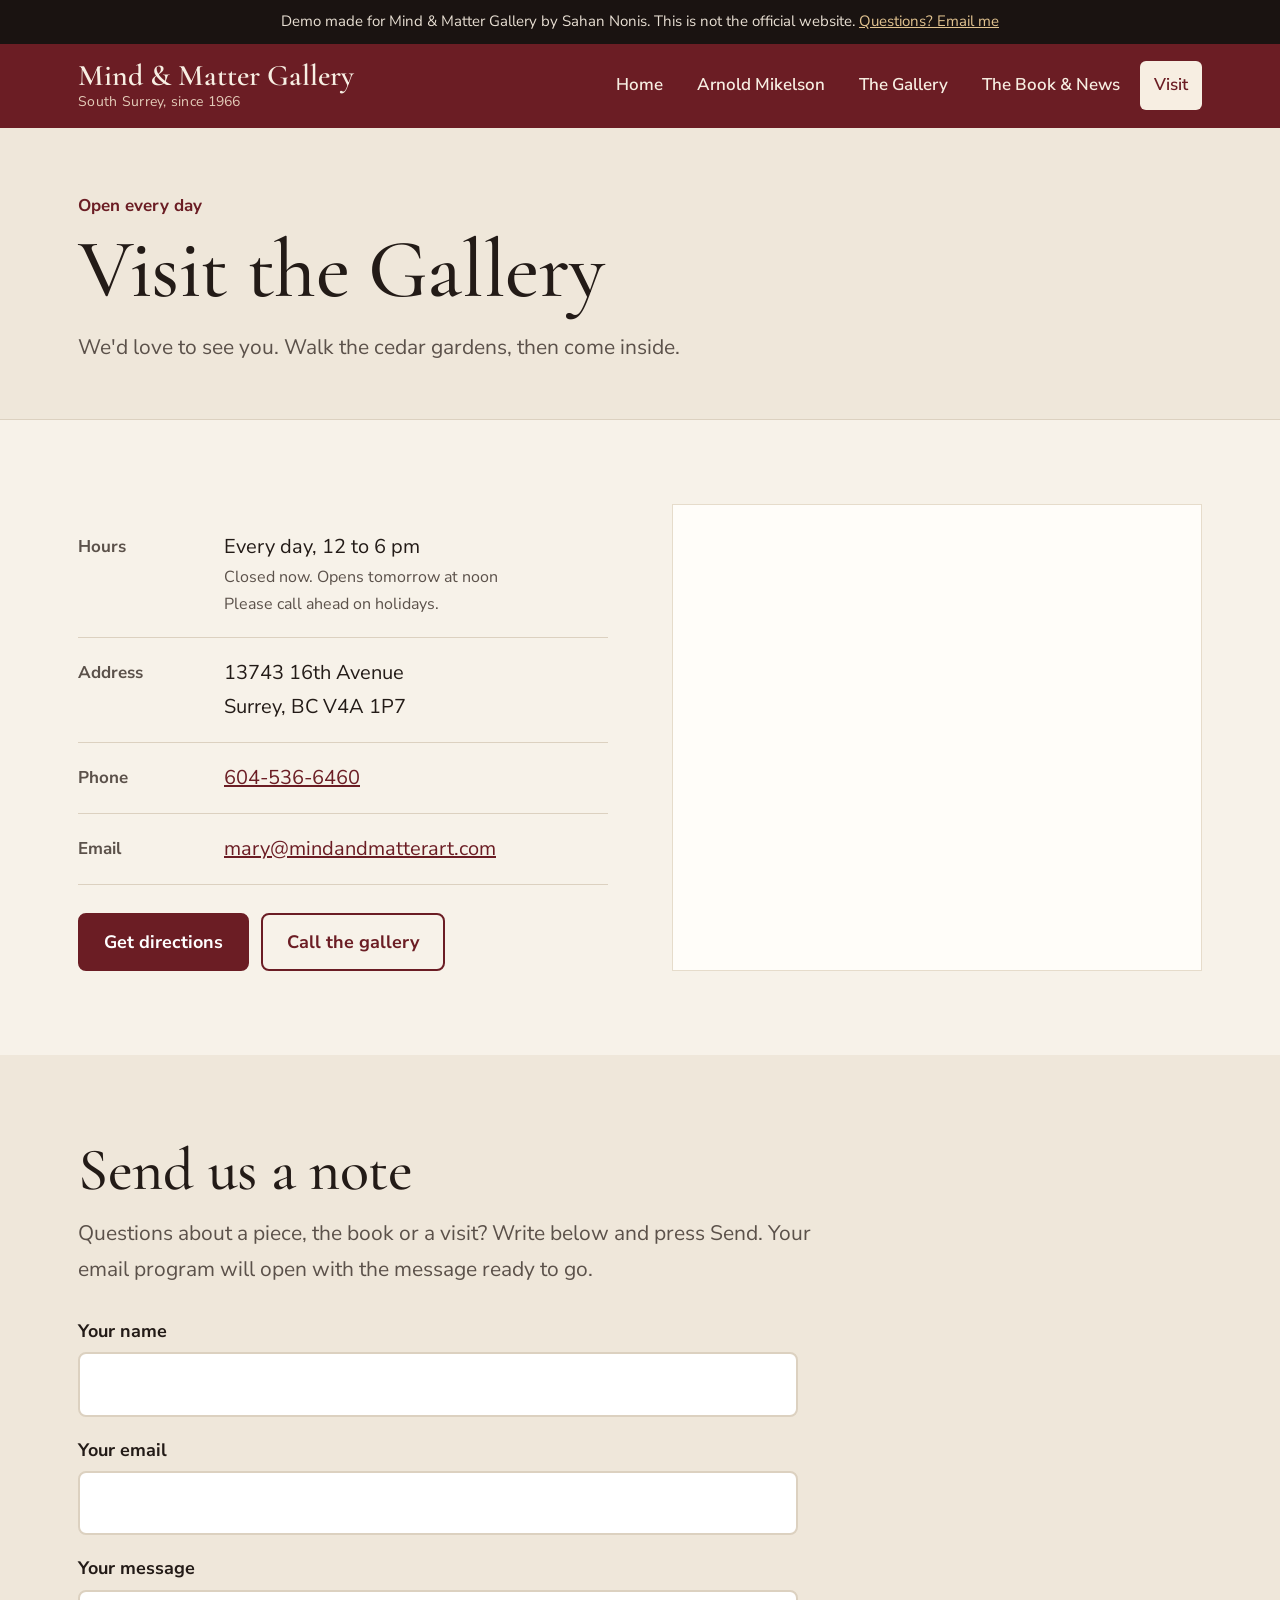
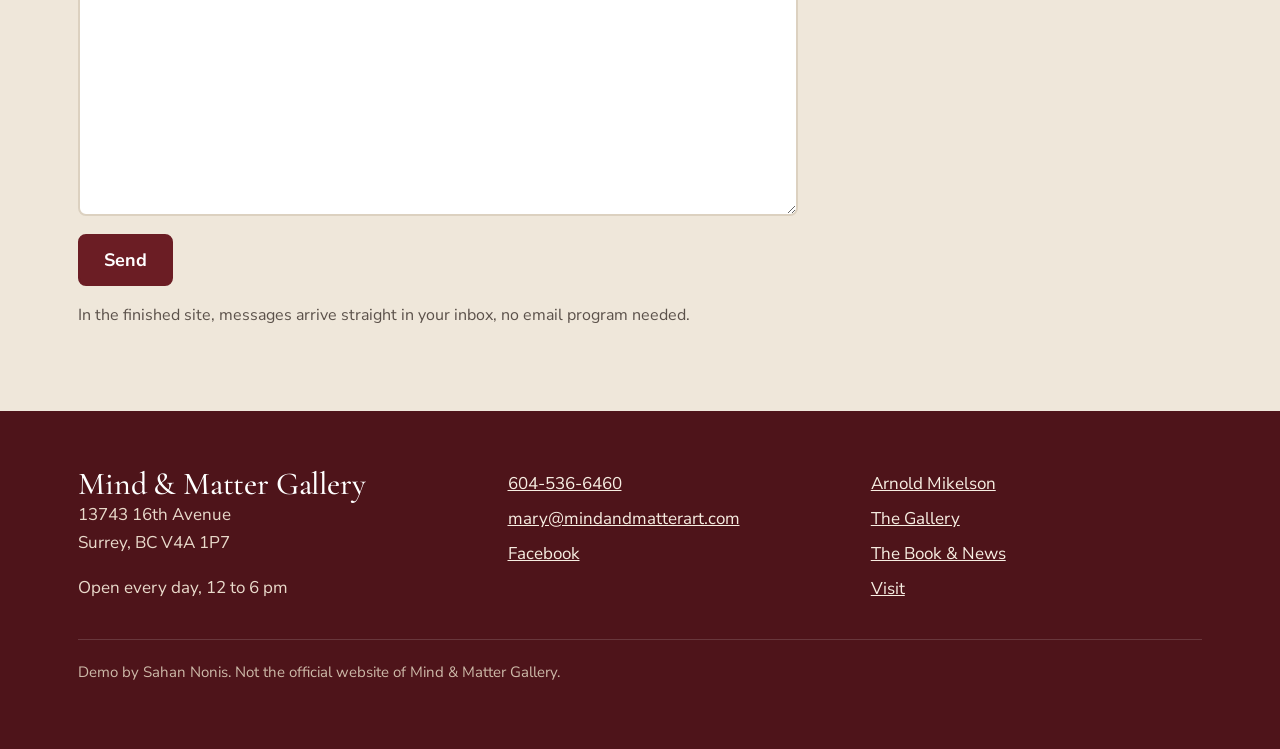
<file: visit.html>
<!doctype html>
<html lang="en">
<head>
<meta charset="utf-8">
<meta name="viewport" content="width=device-width, initial-scale=1">
<!-- DEMO: keep these pages out of search engines until the owner approves them. Remove this line when it goes live. -->
<meta name="robots" content="noindex, nofollow">
<title>Visit | Mind & Matter Gallery</title>
<meta name="description" content="Visit the Mind & Matter Gallery at 13743 16th Avenue, South Surrey. Open every day, 12 to 6 pm. Call 604-536-6460.">
<meta name="theme-color" content="#6B1D24">
<link rel="preconnect" href="https://fonts.googleapis.com">
<link rel="preconnect" href="https://fonts.gstatic.com" crossorigin>
<link href="https://fonts.googleapis.com/css2?family=Cormorant+Garamond:ital,wght@0,500;0,600;1,500&family=Nunito+Sans:wght@400;600;700&display=swap" rel="stylesheet">
<link rel="stylesheet" href="styles.css">
</head>
<body>
<div class="demo" role="note">Demo made for Mind &amp; Matter Gallery by Sahan Nonis. This is not the official website. <a href="mailto:sahanconnor@gmail.com">Questions? Email me</a></div>
<header class="site-head">
  <div class="wrap">
    <a class="brand" href="index.html"><b>Mind &amp; Matter Gallery</b><small>South Surrey, since 1966</small></a>
    <button class="menu-btn" aria-expanded="false" aria-controls="site-nav"><span>Menu</span></button>
    <nav class="site-nav" id="site-nav" aria-label="Main">
      <a href="index.html">Home</a>
      <a href="arnold.html">Arnold Mikelson</a>
      <a href="gallery.html">The Gallery</a>
      <a href="book.html">The Book &amp; News</a>
      <a href="visit.html" aria-current="page">Visit</a>
    </nav>
  </div>
</header>
<main id="main">

<style>
  .details{list-style:none;margin-top:8px}
  .details li{display:grid;grid-template-columns:130px 1fr;gap:16px;padding:18px 0;border-bottom:1px solid var(--line);font-size:20px}
  .details li > span{color:var(--muted);font-size:17px;font-weight:700;padding-top:3px}
  .details small{display:block;font-size:16px;color:var(--muted)}
  .map-frame{background:var(--mat);padding:12px;border:1px solid #E6DCCB;height:100%;min-height:420px}
  .map-frame iframe{width:100%;height:100%;min-height:396px;border:0}
  form.note{display:grid;gap:18px;margin-top:28px;max-width:720px}
  form.note label{font-weight:700;font-size:18px}
  form.note input,form.note textarea{display:block;width:100%;margin-top:6px;font:inherit;font-size:19px;padding:14px 16px;border:2px solid var(--line);border-radius:8px;background:#fff;color:var(--ink)}
  form.note input:focus,form.note textarea:focus{border-color:var(--burgundy);outline:none}
  @media (max-width:600px){.details li{grid-template-columns:1fr;gap:2px}}
</style>
<div class="page-head">
  <div class="wrap">
    <p class="kicker">Open every day</p>
    <h1>Visit the Gallery</h1>
    <p class="intro">We'd love to see you. Walk the cedar gardens, then come inside.</p>
  </div>
</div>

<section>
  <div class="wrap split top">
    <div>
      <ul class="details">
        <li><span>Hours</span><div>Every day, 12 to 6 pm<small data-open-now></small><small>Please call ahead on holidays.</small></div></li>
        <li><span>Address</span><div>13743 16th Avenue<br>Surrey, BC V4A 1P7</div></li>
        <li><span>Phone</span><div><a href="tel:+16045366460">604-536-6460</a></div></li>
        <li><span>Email</span><div><a href="mailto:mary@mindandmatterart.com">mary@mindandmatterart.com</a></div></li>
      </ul>
      <div class="actions">
        <a class="btn solid" href="https://www.google.com/maps/dir/?api=1&amp;destination=Mind+%26+Matter+Gallery,+13743+16+Ave,+Surrey,+BC" target="_blank" rel="noopener">Get directions</a>
        <a class="btn" href="tel:+16045366460">Call the gallery</a>
      </div>
    </div>
    <div class="map-frame"><iframe title="Map showing Mind &amp; Matter Gallery on 16th Avenue, South Surrey" loading="lazy" src="https://maps.google.com/maps?q=Mind+%26+Matter+Gallery,+13743+16+Ave,+Surrey,+BC&amp;z=14&amp;output=embed"></iframe></div>
  </div>
</section>

<section style="background:var(--paper-2)">
  <div class="wrap">
    <h2>Send us a note</h2>
    <p class="lede">Questions about a piece, the book or a visit? Write below and press Send. Your email program will open with the message ready to go.</p>
    <form class="note" id="note">
      <label>Your name<input name="name" autocomplete="name" required></label>
      <label>Your email<input name="email" type="email" autocomplete="email" required></label>
      <label>Your message<textarea name="message" rows="6" required></textarea></label>
      <div><button class="btn solid" type="submit">Send</button></div>
    </form>
    <p class="caption" style="margin-top:18px">In the finished site, messages arrive straight in your inbox, no email program needed.</p>
  </div>
</section>

</main>
<footer class="site-foot">
  <div class="wrap">
    <div>
      <h2>Mind &amp; Matter Gallery</h2>
      <p>13743 16th Avenue<br>Surrey, BC V4A 1P7</p>
      <p>Open every day, 12 to 6 pm</p>
    </div>
    <div>
      <ul>
        <li><a href="tel:+16045366460">604-536-6460</a></li>
        <li><a href="mailto:mary@mindandmatterart.com">mary@mindandmatterart.com</a></li>
        <li><a href="https://www.facebook.com/pages/Arnold-Mikelson-Mind-Matter-Art-Gallery/138500436164524" target="_blank" rel="noopener">Facebook</a></li>
      </ul>
    </div>
    <div>
      <ul>
        <li><a href="arnold.html">Arnold Mikelson</a></li>
        <li><a href="gallery.html">The Gallery</a></li>
        <li><a href="book.html">The Book &amp; News</a></li>
        <li><a href="visit.html">Visit</a></li>
      </ul>
    </div>
    <p class="note">Demo by Sahan Nonis. Not the official website of Mind &amp; Matter Gallery.</p>
  </div>
</footer>
<dialog class="lightbox" id="lightbox" aria-label="Photo viewer">
  <figure><img alt=""><figcaption></figcaption></figure>
  <div class="lb-bar"><button data-prev>Previous</button><button data-close>Close</button><button data-next>Next</button></div>
</dialog>
<script src="site.js"></script>
<script>
  document.getElementById('note').addEventListener('submit', e => {
    e.preventDefault();
    const f = new FormData(e.target);
    const body = `${f.get('message')}\n\n${f.get('name')}\n${f.get('email')}`;
    location.href = 'mailto:mary@mindandmatterart.com?subject=' + encodeURIComponent('A note from ' + f.get('name')) + '&body=' + encodeURIComponent(body);
  });
</script>
</body>
</html>
</file>
<file: styles.css>
/* Mind & Matter Gallery: shared styles for every page */
@view-transition { navigation: auto; }          /* smooth fade between pages in browsers that support it */

:root{
  --paper:#F7F2E9;      /* gallery walls */
  --paper-2:#EFE7DA;
  --ink:#231B17;
  --muted:#5B514A;
  --burgundy:#6B1D24;   /* the gallery's own colour */
  --burgundy-d:#4E141A;
  --cedar:#2E3A2F;
  --gold:#A9844F;
  --line:#DCD1C0;
  --mat:#FFFDF9;
}
*{box-sizing:border-box;margin:0;padding:0}
[hidden]{display:none!important}
html{scroll-behavior:smooth}
@media (prefers-reduced-motion:reduce){html{scroll-behavior:auto}*{animation:none!important;transition:none!important}}
body{background:var(--paper);color:var(--ink);font-family:"Nunito Sans",system-ui,sans-serif;font-size:19px;line-height:1.7;-webkit-font-smoothing:antialiased}
img{display:block;max-width:100%}
a{color:var(--burgundy)}
a:hover{color:var(--burgundy-d)}
:focus-visible{outline:3px solid var(--gold);outline-offset:3px;border-radius:3px}
.wrap{max-width:1180px;margin:0 auto;padding:0 28px}
.narrow{max-width:760px}
@media (max-width:600px){.wrap{padding:0 18px}body{font-size:18px}}
.serif,h1,h2,h3{font-family:"Cormorant Garamond",Georgia,serif;font-weight:500;letter-spacing:-.005em}
.sr-only{position:absolute;width:1px;height:1px;overflow:hidden;clip:rect(0 0 0 0);white-space:nowrap}

/* demo notice */
.demo{background:#1A1311;color:#E7DED2;font-size:15px;text-align:center;padding:9px 16px}
.demo a{color:#E2C390}

/* header + menu */
.site-head{background:var(--burgundy);color:#F7EEE2;position:relative;z-index:20}
.site-head .wrap{display:flex;align-items:center;justify-content:space-between;gap:20px;min-height:84px}
.brand{color:#F7EEE2;text-decoration:none;line-height:1.05}
.brand b{display:block;font-family:"Cormorant Garamond",Georgia,serif;font-weight:600;font-size:30px}
.brand small{font-size:14px;letter-spacing:.02em;color:#E3CBB8}
.site-nav{display:flex;gap:6px;align-items:center}
.site-nav a{color:#F7EEE2;text-decoration:none;font-size:17px;font-weight:600;padding:10px 14px;border-radius:6px}
.site-nav a:hover{background:rgba(255,255,255,.1);color:#fff}
.site-nav a[aria-current="page"]{background:#F7EEE2;color:var(--burgundy)}
.menu-btn{display:none;font:inherit;font-size:17px;font-weight:700;background:#F7EEE2;color:var(--burgundy);border:0;border-radius:6px;padding:10px 16px;cursor:pointer}
@media (max-width:980px){
  .menu-btn{display:inline-flex;gap:8px;align-items:center}
  .site-nav{display:none;position:absolute;left:0;right:0;top:100%;background:var(--burgundy-d);flex-direction:column;align-items:stretch;padding:10px 18px 22px;gap:2px;box-shadow:0 20px 30px -20px rgba(0,0,0,.5)}
  .site-nav.open{display:flex}
  .site-nav a{font-size:21px;padding:14px 12px;border-bottom:1px solid rgba(255,255,255,.12);border-radius:0}
  .site-nav a[aria-current="page"]{border-radius:6px}
}

/* page header used on inner pages */
.page-head{background:var(--paper-2);border-bottom:1px solid var(--line);padding:64px 0 54px}
.page-head p.kicker{font-size:17px;color:var(--burgundy);font-weight:700;margin-bottom:8px}
.page-head h1{font-size:clamp(46px,6.5vw,84px);line-height:1}
.page-head .intro{font-size:21px;color:var(--muted);max-width:56ch;margin-top:18px}

section{padding:84px 0}
@media (max-width:600px){section{padding:60px 0}}
h2{font-size:clamp(38px,5vw,60px);line-height:1.05}
h3{font-size:30px;line-height:1.15}
.lede{font-size:21px;color:var(--muted);max-width:58ch;margin-top:14px}
p + p{margin-top:16px}
.prose p{max-width:66ch}
.rule{border:0;border-top:1px solid var(--line);margin:0}

/* buttons: large and plain-worded */
.btn{display:inline-flex;align-items:center;justify-content:center;gap:10px;min-height:52px;padding:12px 24px;border-radius:8px;font-family:inherit;font-weight:700;font-size:18px;text-decoration:none;border:2px solid var(--burgundy);color:var(--burgundy);background:transparent;cursor:pointer}
.btn:hover{background:var(--burgundy);color:#fff}
.btn.solid{background:var(--burgundy);color:#fff}
.btn.solid:hover{background:var(--burgundy-d);border-color:var(--burgundy-d)}
.btn.light{border-color:#F7EEE2;color:#F7EEE2}
.btn.light:hover{background:#F7EEE2;color:var(--burgundy)}
.btn.light.solid{background:#F7EEE2;color:var(--burgundy)}
.actions{display:flex;flex-wrap:wrap;gap:12px;margin-top:28px}

/* framed pictures, like on a gallery wall */
.frame{background:var(--mat);padding:12px;border:1px solid #E6DCCB;box-shadow:0 1px 0 #fff inset,0 18px 30px -22px rgba(35,27,23,.45)}
.frame img{width:100%;height:auto;background:var(--paper-2)}
.frame figcaption,.caption{font-size:16px;color:var(--muted);margin-top:10px;line-height:1.45}

/* photo walls with click-to-enlarge */
.wall{display:grid;grid-template-columns:repeat(auto-fill,minmax(220px,1fr));gap:22px;margin-top:36px}
.wall button{all:unset;cursor:zoom-in;display:block}
.wall button:focus-visible{outline:3px solid var(--gold);outline-offset:4px}
.wall .frame img{aspect-ratio:1/1;object-fit:cover}
@media (max-width:600px){.wall{grid-template-columns:1fr 1fr;gap:12px}.wall .frame{padding:7px}}

/* lightbox */
dialog.lightbox{border:0;padding:0;background:transparent;max-width:min(1100px,94vw);max-height:94vh;margin:auto;overflow:visible}
dialog.lightbox::backdrop{background:rgba(20,14,12,.88)}
.lightbox figure{background:var(--mat);padding:14px;text-align:center}
.lightbox img{max-height:76vh;width:auto;margin:0 auto}
.lightbox figcaption{font-size:17px;color:var(--muted);margin-top:10px}
.lb-bar{display:flex;justify-content:space-between;gap:10px;margin-top:12px}
.lb-bar button{font:inherit;font-size:17px;font-weight:700;background:#F7EEE2;color:var(--burgundy);border:0;border-radius:8px;padding:12px 18px;cursor:pointer}
.lb-bar button:hover{background:#fff}

/* cards that lead to other pages */
.paths{display:grid;grid-template-columns:repeat(3,1fr);gap:24px;margin-top:40px}
.path{display:flex;flex-direction:column;background:var(--mat);border:1px solid #E6DCCB;text-decoration:none;color:var(--ink);transition:transform .35s ease, box-shadow .35s ease}
.path:hover{transform:translateY(-4px);box-shadow:0 24px 40px -26px rgba(35,27,23,.5);color:var(--ink)}
.path img{width:100%;aspect-ratio:4/3;object-fit:cover;background:var(--paper-2)}
.path div{padding:22px 24px 26px}
.path h3{font-size:30px}
.path p{color:var(--muted);font-size:17px;margin-top:6px}
.path span{display:inline-block;margin-top:14px;font-weight:700;color:var(--burgundy)}
@media (max-width:900px){.paths{grid-template-columns:1fr}}

/* timeline */
.timeline{list-style:none;margin-top:40px;border-left:2px solid var(--gold);padding-left:28px}
.timeline li{position:relative;padding-bottom:30px}
.timeline li::before{content:"";position:absolute;left:-36px;top:12px;width:14px;height:14px;border-radius:50%;background:var(--paper);border:2px solid var(--gold)}
.timeline b{display:block;font-family:"Cormorant Garamond",Georgia,serif;font-weight:600;font-size:34px;line-height:1.1;color:var(--burgundy)}
.timeline p{margin-top:4px;max-width:60ch}

/* two column feature */
.split{display:grid;grid-template-columns:1fr 1fr;gap:64px;align-items:center}
.split.top{align-items:start}
@media (max-width:900px){.split{grid-template-columns:1fr;gap:36px}}

/* quote */
.quote{background:var(--cedar);color:#F1EADF;text-align:center}
.quote blockquote{font-family:"Cormorant Garamond",Georgia,serif;font-size:clamp(40px,5.6vw,72px);line-height:1.08;max-width:20ch;margin:0 auto}
.quote cite{display:block;margin-top:20px;font-style:normal;font-size:18px;color:#CFC6B8}

/* review cards */
.reviews{display:grid;grid-template-columns:1fr 1fr;gap:24px;margin-top:36px}
.review{background:var(--mat);border:1px solid #E6DCCB;padding:30px}
.review p.big{font-family:"Cormorant Garamond",Georgia,serif;font-size:32px;line-height:1.15}
.review cite{display:block;margin-top:14px;font-style:normal;color:var(--muted);font-size:17px}
@media (max-width:860px){.reviews{grid-template-columns:1fr}}

/* footer */
.site-foot{background:var(--burgundy-d);color:#E9DACB;padding:56px 0 64px;font-size:17px}
.site-foot .wrap{display:grid;grid-template-columns:1.2fr 1fr 1fr;gap:32px}
.site-foot h2{font-size:32px;color:#fff}
.site-foot a{color:#F7EEE2}
.site-foot ul{list-style:none}
.site-foot li{padding:3px 0}
.site-foot .note{grid-column:1/-1;border-top:1px solid rgba(255,255,255,.15);padding-top:20px;font-size:15px;color:#CDB9A8}
@media (max-width:800px){.site-foot .wrap{grid-template-columns:1fr}}

/* gentle fade-in on page load */
main{animation:pageIn .7s ease both}
@keyframes pageIn{from{opacity:0;transform:translateY(8px)}to{opacity:1;transform:none}}
.prose > h2 + p{margin-top:16px}
</file>
